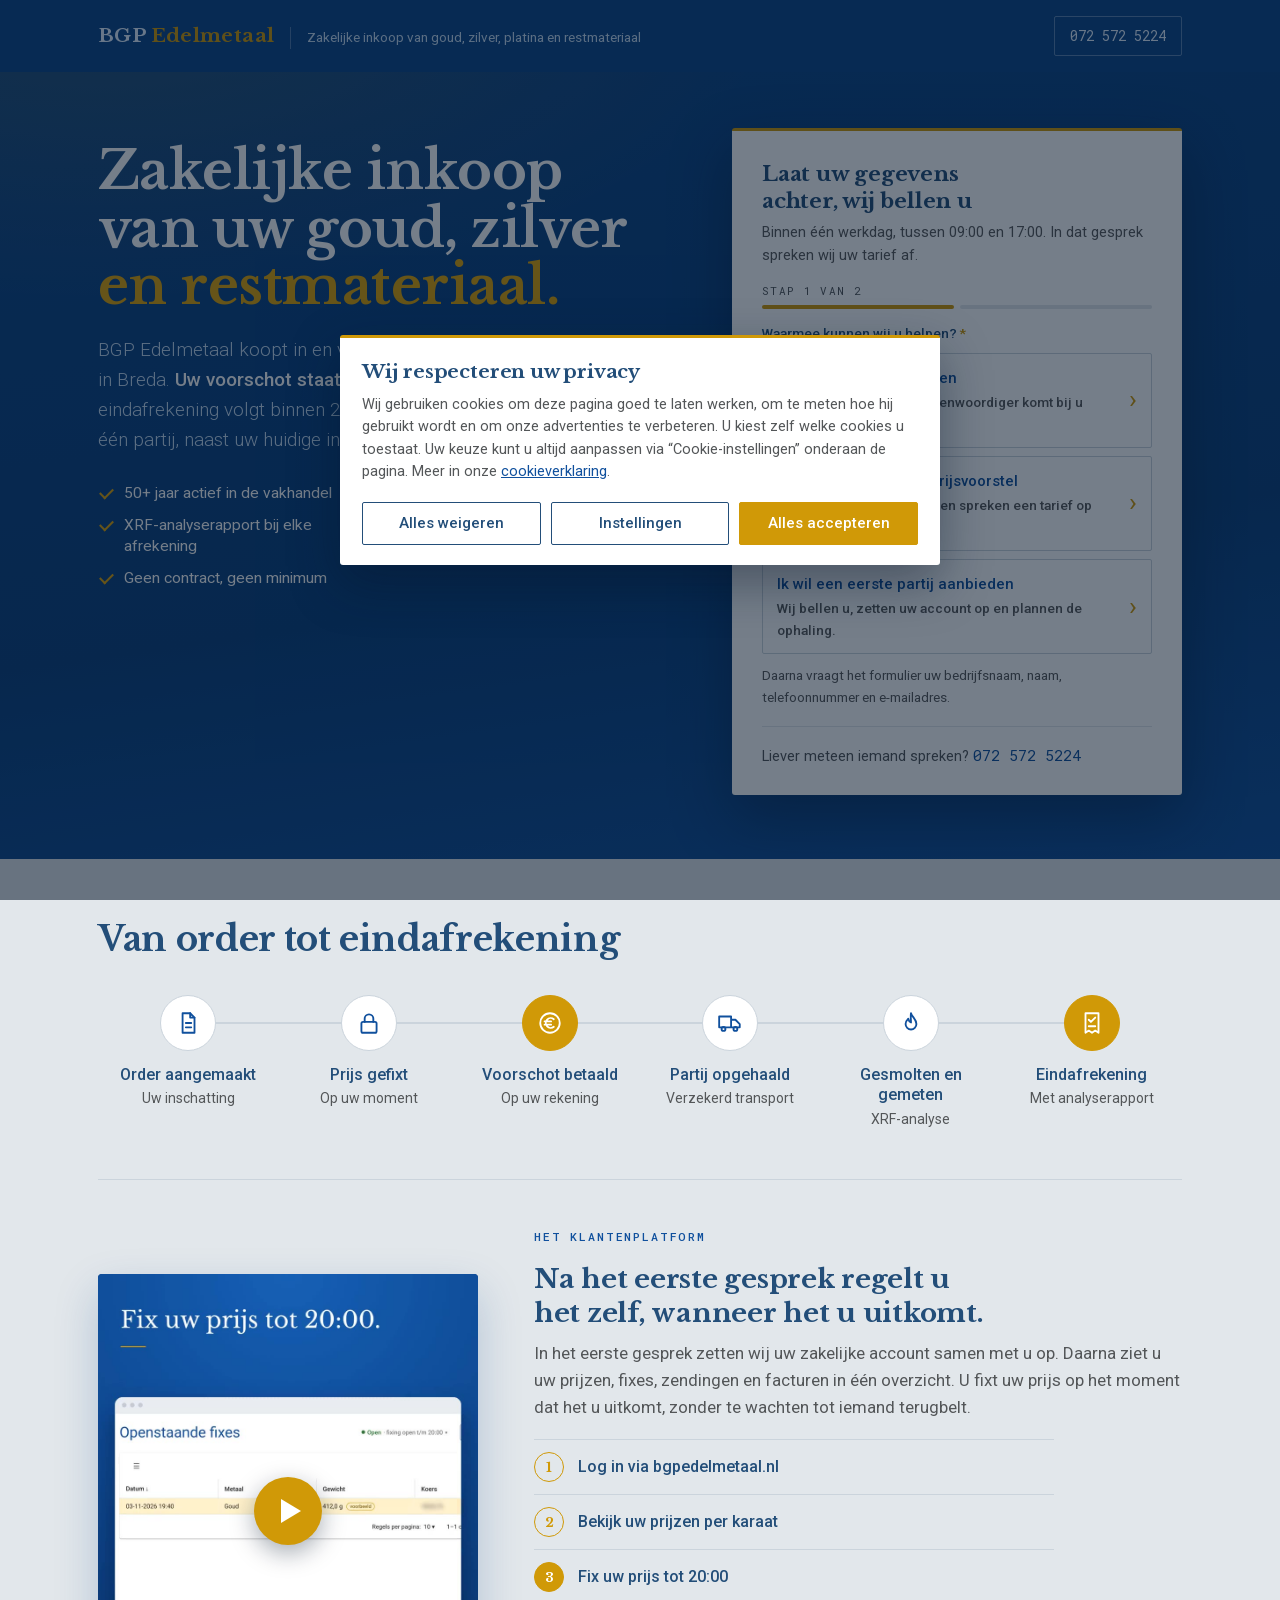
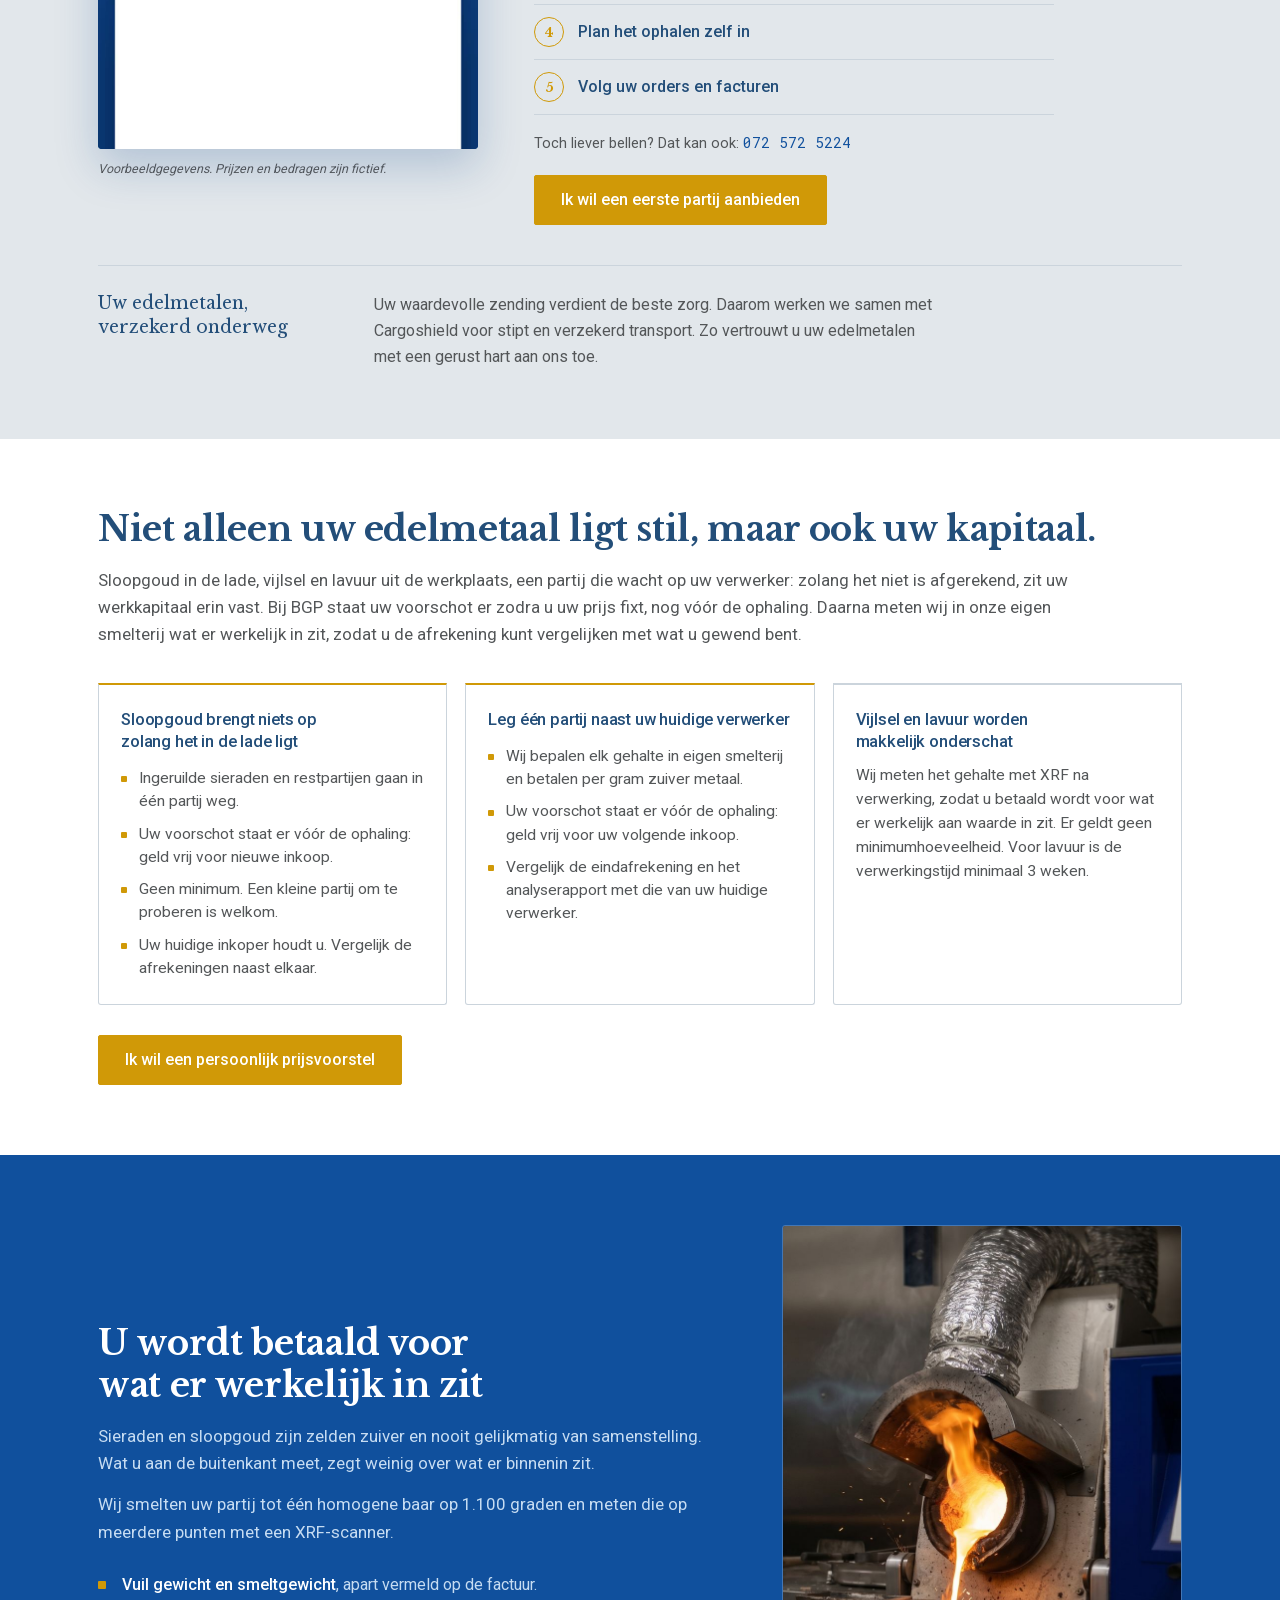
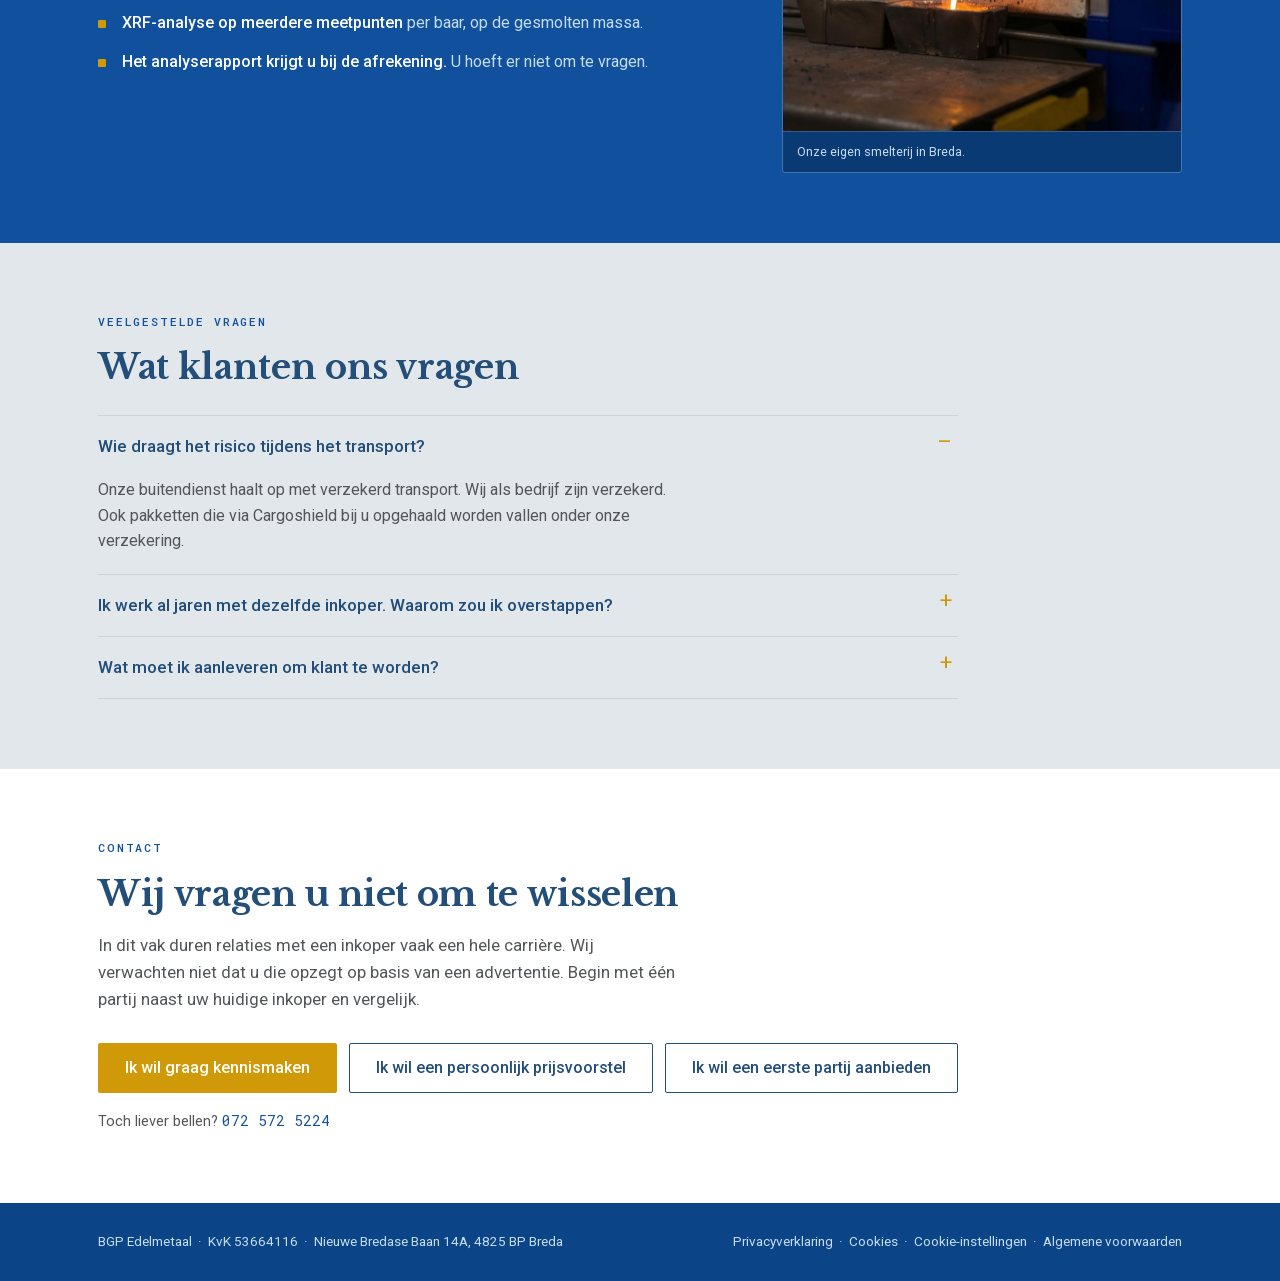
<file: index.html>
<!doctype html>
<html lang="nl">
<head>
<meta charset="utf-8">
<meta name="viewport" content="width=device-width,initial-scale=1">
<title>Zakelijke inkoop van uw goud, zilver en restmateriaal | BGP Edelmetaal</title>
<meta name="description" content="Zakelijke inkoop van goud, zilver, platina en restmateriaal voor juweliers, goudinkopers en goudsmeden. Voorschot direct na het fixen, vóór de ophaling. Eindafrekening binnen 24 uur na verwerking, met analyserapport.">
<meta name="robots" content="noindex, follow">
<meta name="theme-color" content="#0C4587">
<link rel="canonical" href="https://aanbod.bgpedelmetaal.nl/">
<meta property="og:type" content="website">
<meta property="og:locale" content="nl_NL">
<meta property="og:site_name" content="BGP Edelmetaal">
<meta property="og:title" content="Zakelijke inkoop van uw goud, zilver en restmateriaal">
<meta property="og:description" content="Voor juweliers, goudinkopers en goudsmeden. Eindafrekening binnen 24 uur na verwerking, met analyserapport uit onze eigen smelterij in Breda.">
<meta property="og:url" content="https://aanbod.bgpedelmetaal.nl/">
<meta property="og:image" content="https://aanbod.bgpedelmetaal.nl/assets/og.jpg">
<meta property="og:image:width" content="1200">
<meta property="og:image:height" content="630">
<meta name="twitter:card" content="summary_large_image">
<link rel="icon" href="/favicon.svg" type="image/svg+xml">
<link rel="apple-touch-icon" href="/apple-touch-icon.png">
<link rel="preload" href="/fonts/Roboto.woff2" as="font" type="font/woff2" crossorigin>
<link rel="preload" href="/fonts/LibreBaskerville.woff2" as="font" type="font/woff2" crossorigin>
<script src="/tracking.js?v=20261103"></script>
<link rel="stylesheet" href="/styles.css?v=20261103">
</head>
<body>
<noscript><iframe src="https://www.googletagmanager.com/ns.html?id=GTM-58HPHF4V" height="0" width="0" style="display:none;visibility:hidden"></iframe></noscript>

<header class="lp-head">
  <div class="wrap">
    <div class="brand">
      <a class="logo" href="https://www.bgpedelmetaal.nl/" data-cta="logo_hoofdsite" aria-label="BGP Edelmetaal, naar de website">BGP <span>Edelmetaal</span></a>
      <span class="tagline">Zakelijke inkoop van goud, zilver, platina en restmateriaal</span>
    </div>
    <a class="headtel" href="tel:+31725725224" data-cta="header_bellen">072 572 5224</a>
  </div>
</header>

<main>
<section class="hero">
  <!-- Eigen fotografie: zet hier <div class="hero-bg"><img src="/assets/hero.jpg" alt="..." width="1600" height="900" fetchpriority="high"></div> -->
  <div class="wrap">
    <div class="hero-grid">
      <div class="hero-copy">
        <h1 data-variant-text="kop">Zakelijke inkoop van uw goud, zilver <em>en restmateriaal.</em></h1>
        <p class="lede">BGP Edelmetaal koopt in en verwerkt uw partij in de eigen smelterij in Breda. <strong>Uw voorschot staat er al v&oacute;&oacute;r de ophaling,</strong> de eindafrekening volgt binnen 24 uur na verwerking. Probeer het met &eacute;&eacute;n partij, naast uw huidige inkoper.</p>
        <div class="hero-cta">
          <a class="btn btn-gold" href="#aanvraag" data-cta="hero_formulier" data-intent="Kennismaken">Ik wil graag kennismaken</a>
          <p class="hero-cta-note">Wij bellen u binnen &eacute;&eacute;n werkdag. Geen contract, geen minimum.</p>
        </div>
        <ul class="proof">
          <li>50+ jaar actief in de vakhandel</li>
          <li>Eigen smelterij in Breda</li>
          <li>XRF-analyserapport bij elke afrekening</li>
          <li>Verzekerd opgehaald door onze buitendienst</li>
          <li class="desk-only">Geen contract, geen minimum</li>
        </ul>
      </div>

      <div class="hero-form" id="aanvraag">
        <form class="form" id="aanvraag-form" name="aanvraag" method="POST" action="https://hook.eu2.make.com/o3yvhfkw3isely4gn3jxr9g24q8vof7g" data-endpoint="https://hook.eu2.make.com/o3yvhfkw3isely4gn3jxr9g24q8vof7g">
          <p class="hp" aria-hidden="true"><label>Niet invullen <input name="website" tabindex="-1" autocomplete="off"></label></p>
          <input type="hidden" name="materiaal" value="">
          <input type="hidden" name="utm_source"><input type="hidden" name="utm_medium"><input type="hidden" name="utm_campaign">
          <input type="hidden" name="utm_content"><input type="hidden" name="utm_term">
          <input type="hidden" name="gclid"><input type="hidden" name="gbraid"><input type="hidden" name="wbraid"><input type="hidden" name="fbclid">
          <input type="hidden" name="landing"><input type="hidden" name="referrer">

          <h2 class="form-title">Laat uw gegevens achter, wij bellen u</h2>
          <p class="sub">Binnen &eacute;&eacute;n werkdag, tussen 09:00 en 17:00. In dat gesprek spreken wij uw tarief af.</p>
          <div class="form-progress" hidden><p class="form-step">Stap 1 van 2</p><div class="form-steps" aria-hidden="true"><i class="on"></i><i></i></div></div>

          <fieldset class="fld fld-intent">
            <legend class="lgd">Waarmee kunnen wij u helpen?<span class="req">*</span></legend>
            <div class="radios">
              <label class="radio"><input type="radio" name="aanvraag_type" value="Kennismaken" data-btn="Plan een kennismaking" required>
                <span>Ik wil graag kennismaken<small>Wij bellen u, of een vertegenwoordiger komt bij u langs.</small></span></label>
              <label class="radio"><input type="radio" name="aanvraag_type" value="Persoonlijk prijsvoorstel" data-btn="Vraag uw prijsvoorstel aan">
                <span>Ik wil een persoonlijk prijsvoorstel<small>Wij bespreken uw volume en spreken een tarief op maat af.</small></span></label>
              <label class="radio"><input type="radio" name="aanvraag_type" value="Eerste partij aanbieden" data-btn="Bied uw eerste partij aan">
                <span>Ik wil een eerste partij aanbieden<small>Wij bellen u, zetten uw account op en plannen de ophaling.</small></span></label>
            </div>
            <button type="button" class="change" hidden>wijzig</button>
          </fieldset>
          <p class="form-hint">Daarna vraagt het formulier uw bedrijfsnaam, naam, telefoonnummer en e-mailadres.</p>

          <div class="form-rest">
            <div class="fld"><label for="f-bedrijf">Bedrijfsnaam<span class="req">*</span></label>
              <input type="text" id="f-bedrijf" name="bedrijfsnaam" autocomplete="organization" required></div>
            <div class="fld"><label for="f-naam">Uw naam<span class="req">*</span></label>
              <input type="text" id="f-naam" name="naam" autocomplete="name" required></div>
            <div class="fld-row">
              <div class="fld"><label for="f-tel">Telefoonnummer<span class="req">*</span></label>
                <input type="tel" id="f-tel" name="telefoon" autocomplete="tel" inputmode="tel" placeholder="06 12 34 56 78" required></div>
              <div class="fld"><label for="f-mail">E-mailadres<span class="req">*</span></label>
                <input type="email" id="f-mail" name="email" autocomplete="email" required></div>
            </div>

            <fieldset class="fld" id="fld-materiaal">
              <legend class="lgd">Wat wilt u aanbieden? <span class="opt">(optioneel)</span></legend>
              <div class="chips">
                <label class="chip"><input type="checkbox" value="Sloopgoud en sieraden"> Sloopgoud en sieraden</label>
                <label class="chip"><input type="checkbox" value="Munten en baren"> Munten en baren</label>
                <label class="chip"><input type="checkbox" value="Vijlsel en lavuur"> Vijlsel en lavuur</label>
                <label class="chip"><input type="checkbox" value="Zilver"> Zilver</label>
                <label class="chip"><input type="checkbox" value="Anders"> Anders</label>
              </div>
            </fieldset>
            <div class="fld"><label for="f-kvk">KvK-nummer <span class="opt">(optioneel, mag ook in het gesprek)</span></label>
              <input type="text" id="f-kvk" name="kvk_nummer" inputmode="numeric" autocomplete="off" maxlength="8" pattern="[0-9]{8}" title="Een KvK-nummer bestaat uit 8 cijfers."></div>

            <button class="btn btn-gold" type="submit" data-default="Bied uw eerste partij aan" data-variant-text="cta">Bied uw eerste partij aan</button>
            <p class="form-err" id="form-err" role="alert" hidden>Het verzenden is niet gelukt. Probeer het opnieuw of bel ons direct op <a href="tel:+31725725224">072 572 5224</a>.</p>
          </div>
          <div class="orcall">Liever meteen iemand spreken? <a href="tel:+31725725224" data-cta="formulier_bellen">072 572 5224</a></div>
        </form>
      </div>
    </div>
  </div>
</section>

<section class="sec-alt timeline-sec">
  <div class="wrap">
    <h2>Van order tot eindafrekening</h2>
    <ol class="tl" aria-label="Voorbeeld van een orderverloop">
      <li><span class="ic" aria-hidden="true"><svg viewBox="0 0 24 24"><path d="M7 3h7l4 4v14H7z"/><path d="M14 3v4h4M10 12h5M10 16h5"/></svg></span><b>Order aangemaakt</b><small>Uw inschatting</small></li>
      <li><span class="ic" aria-hidden="true"><svg viewBox="0 0 24 24"><rect x="5" y="11" width="14" height="10" rx="1.5"/><path d="M8 11V8a4 4 0 0 1 8 0v3"/></svg></span><b>Prijs gefixt</b><small>Op uw moment</small></li>
      <li class="pay"><span class="ic" aria-hidden="true"><svg viewBox="0 0 24 24"><circle cx="12" cy="12" r="9"/><path d="M15.5 8.5a4.5 4.5 0 1 0 0 7M7 10.5h6M7 13.5h6"/></svg></span><b>Voorschot betaald</b><small>Op uw rekening</small></li>
      <li><span class="ic" aria-hidden="true"><svg viewBox="0 0 24 24"><path d="M2 6h11v10H2zM13 9h4l4 4v3h-8z"/><circle cx="6" cy="17.5" r="1.8"/><circle cx="17" cy="17.5" r="1.8"/></svg></span><b>Partij opgehaald</b><small>Verzekerd transport</small></li>
      <li><span class="ic" aria-hidden="true"><svg viewBox="0 0 24 24"><path d="M12 3c1 3.5 5 5.5 5 10a5 5 0 0 1-10 0c0-2.5 1.5-4 2.5-5 .3 2 1.2 3 2.5 3.5C12 9 11.5 6 12 3z"/></svg></span><b>Gesmolten en gemeten</b><small>XRF-analyse</small></li>
      <li class="pay"><span class="ic" aria-hidden="true"><svg viewBox="0 0 24 24"><path d="M6 3h12v18l-3-2-3 2-3-2-3 2z"/><path d="M9 9l2 2 4-4M9 15h6"/></svg></span><b>Eindafrekening</b><small>Met analyserapport</small></li>
    </ol>

    <div class="platform">
      <div class="platform-head">
        <p class="eyebrow on-light">Het klantenplatform</p>
        <h3 class="platform-title">Na het eerste gesprek regelt u het zelf, wanneer het u uitkomt.</h3>
        <p class="body">In het eerste gesprek zetten wij uw zakelijke account samen met u op. Daarna ziet u uw prijzen, fixes, zendingen en facturen in &eacute;&eacute;n overzicht. U fixt uw prijs op het moment dat het u uitkomt, zonder te wachten tot iemand terugbelt.</p>
      </div>
      <figure class="platform-media">
        <div class="vid">
          <video id="platform-video" muted playsinline loop preload="none" width="864" height="1080" poster="/assets/platform-rondleiding-poster.jpg" aria-label="Rondleiding door het klantenplatform van BGP: inloggen, prijzen per karaat bekijken, uw prijs fixen, het ophalen inplannen en uw orders volgen.">
            <source src="/assets/platform-rondleiding.mp4" type="video/mp4">
          </video>
          <button type="button" class="vid-toggle" aria-controls="platform-video" aria-pressed="false"><span class="vid-ic" aria-hidden="true"></span><span class="vid-lbl">Video afspelen</span></button>
        </div>
        <figcaption>Voorbeeldgegevens. Prijzen en bedragen zijn fictief.</figcaption>
      </figure>
      <div class="platform-body">
        <ol class="platform-steps">
          <li>Log in via bgpedelmetaal.nl</li>
          <li>Bekijk uw prijzen per karaat</li>
          <li>Fix uw prijs tot 20:00</li>
          <li>Plan het ophalen zelf in</li>
          <li>Volg uw orders en facturen</li>
        </ol>
        <p class="platform-note">Toch liever bellen? Dat kan ook: <a href="tel:+31725725224" data-cta="platform_bellen">072 572 5224</a></p>
        <a class="btn btn-gold" href="#aanvraag" data-cta="orderverloop_formulier" data-intent="Eerste partij aanbieden">Ik wil een eerste partij aanbieden</a>
      </div>
    </div>

    <div class="objstrip light">
      <div class="q">Uw edelmetalen, verzekerd onderweg</div>
      <div class="a">Uw waardevolle zending verdient de beste zorg. Daarom werken we samen met Cargoshield voor stipt en verzekerd transport. Zo vertrouwt u uw edelmetalen met een gerust hart aan ons toe.</div>
    </div>
  </div>
</section>

<section class="sec-light">
  <div class="wrap">
    <div class="sec-intro">
      <h2>Niet alleen uw edelmetaal ligt stil, maar ook uw kapitaal.</h2>
      <p class="body">Sloopgoud in de lade, vijlsel en lavuur uit de werkplaats, een partij die wacht op uw verwerker: zolang het niet is afgerekend, zit uw werkkapitaal erin vast. Bij BGP staat uw voorschot er zodra u uw prijs fixt, nog v&oacute;&oacute;r de ophaling. Daarna meten wij in onze eigen smelterij wat er werkelijk in zit, zodat u de afrekening kunt vergelijken met wat u gewend bent.</p>
    </div>

    <div class="segs">
      <article class="seg lead">
        <h3>Sloopgoud brengt niets op zolang het in de lade ligt</h3>
        <ul class="seg-list">
          <li>Ingeruilde sieraden en restpartijen gaan in &eacute;&eacute;n partij weg.</li>
          <li>Uw voorschot staat er v&oacute;&oacute;r de ophaling: geld vrij voor nieuwe inkoop.</li>
          <li>Geen minimum. Een kleine partij om te proberen is welkom.</li>
          <li>Uw huidige inkoper houdt u. Vergelijk de afrekeningen naast elkaar.</li>
        </ul>
      </article>
      <article class="seg lead">
        <h3>Leg &eacute;&eacute;n partij naast uw huidige verwerker</h3>
        <ul class="seg-list">
          <li>Wij bepalen elk gehalte in eigen smelterij en betalen per gram zuiver metaal.</li>
          <li>Uw voorschot staat er v&oacute;&oacute;r de ophaling: geld vrij voor uw volgende inkoop.</li>
          <li>Vergelijk de eindafrekening en het analyserapport met die van uw huidige verwerker.</li>
        </ul>
      </article>
      <article class="seg">
        <h3>Vijlsel en lavuur worden makkelijk onderschat</h3>
        <p>Wij meten het gehalte met XRF na verwerking, zodat u betaald wordt voor wat er werkelijk aan waarde in zit. Er geldt geen minimumhoeveelheid. Voor lavuur is de verwerkingstijd minimaal 3 weken.</p>
      </article>
    </div>
    <div class="ctarow segs-cta"><a class="btn btn-gold" href="#aanvraag" data-cta="voorwie_prijsvoorstel" data-intent="Persoonlijk prijsvoorstel">Ik wil een persoonlijk prijsvoorstel</a></div>
  </div>
</section>

<section class="sec-dark proof-sec">
  <div class="wrap">
    <div class="proof-grid">
      <div>
        <h2>U wordt betaald voor wat er werkelijk in zit</h2>
        <p class="body">Sieraden en sloopgoud zijn zelden zuiver en nooit gelijkmatig van samenstelling. Wat u aan de buitenkant meet, zegt weinig over wat er binnenin zit.</p>
        <p class="body">Wij smelten uw partij tot &eacute;&eacute;n homogene baar op 1.100 graden en meten die op meerdere punten met een XRF-scanner.</p>
        <ul class="checks">
          <li><b>Vuil gewicht en smeltgewicht</b>, apart vermeld op de factuur.</li>
          <li><b>XRF-analyse op meerdere meetpunten</b> per baar, op de gesmolten massa.</li>
          <li><b>Het analyserapport krijgt u bij de afrekening.</b> U hoeft er niet om te vragen.</li>
        </ul>
      </div>

      <div>
        <figure class="figure">
          <img src="/assets/smelterij-gieten.jpg" width="800" height="1014" loading="lazy" decoding="async" alt="Gesmolten edelmetaal wordt uit de smeltkroes van de inductieoven in een gietvorm gegoten, met de afzuiging erboven">
          <figcaption>Onze eigen smelterij in Breda.</figcaption>
        </figure>
      </div>
    </div>
  </div>
</section>

<!-- KLANTQUOTES: staat uit tot de schriftelijke toestemming binnen is. Verwijder dan het attribuut hidden. Juwelierquote bovenaan zodra Douglas die heeft. Cijferbalk (50+ jaar, aantal vaste zakelijke klanten, kg per jaar, 24 uur) pas terug na bevestiging door BGP. -->
<section class="sec-light social" hidden>
  <div class="wrap">
    <div>
      <h2>Wat klanten zeggen</h2>
      <p class="sub">Juweliers, goudinkopers en goudsmeden door heel Nederland.</p>
    </div>
    <div class="quotes">
      <div class="quote">
        <p>&ldquo;Binnen 24h is steeds mijn goud opgehaald, verwerkt en uitbetaald. Altijd correct, goede communicatie.&rdquo;</p>
        <div class="by">Jeroen Rijzewijk, inkoper<br>Eurogoud Tilburg</div>
      </div>
      <div class="quote">
        <p>&ldquo;We hebben onlangs een verlies gehad van een verzekerd pakket, dit is perfect en netjes afgehandeld door BGP en de verzekering.&rdquo;</p>
        <div class="by">Jean-Paul, inkoper<br>Buy &amp; Sell Rozendaal</div>
      </div>
    </div>
  </div>
</section>

<section class="sec-alt">
  <div class="wrap">
    <p class="eyebrow on-light">Veelgestelde vragen</p>
    <h2>Wat klanten ons vragen</h2>
    <div class="faq">
      <details open>
        <summary>Wie draagt het risico tijdens het transport?</summary>
        <p>Onze buitendienst haalt op met verzekerd transport. Wij als bedrijf zijn verzekerd. Ook pakketten die via Cargoshield bij u opgehaald worden vallen onder onze verzekering.</p>
      </details>
      <details>
        <summary>Ik werk al jaren met dezelfde inkoper. Waarom zou ik overstappen?</summary>
        <p>Dat hoeft u ook niet. Leg uw volgende partij naast uw huidige afrekening en vergelijk de meetwaarden, de doorlooptijd en het moment waarop het geld binnen is. Geen exclusiviteit, geen minimumhoeveelheid en geen verplichting daarna.</p>
      </details>
      <!-- BTW-VRAAG: staat uit tot een boekhouder of fiscalist de tekst heeft getoetst. Verwijder dan het attribuut hidden. -->
      <details hidden>
        <summary>Hoe zit het met de btw en mijn administratie?</summary>
        <p>Bij levering van edelmetaal en edelmetaalschroot tussen ondernemers geldt in de meeste gevallen de verleggingsregeling in plaats van de margeregeling. Omgesmolten sieraden en onbewerkt edelmetaal komen niet in aanmerking voor de margeregeling. Wij zorgen dat uw afrekening op de juiste grondslag is opgemaakt, zodat uw boekhouder er niets aan hoeft te corrigeren.</p>
      </details>
      <details>
        <summary>Wat moet ik aanleveren om klant te worden?</summary>
        <p>Om contact op te nemen niets meer dan uw bedrijfs- en contactgegevens. Voor het openen van uw zakelijke account zijn wij wettelijk verplicht uw bedrijfsgegevens (KvK-nummer), bankgegevens en een geldig identiteitsbewijs van de tekenbevoegde vast te leggen. Dat regelen wij samen in het eerste gesprek, via een beveiligde omgeving.</p>
      </details>
    </div>
  </div>
</section>

<section class="sec-light closing">
  <div class="wrap">
    <p class="eyebrow on-light">Contact</p>
    <div class="sec-intro">
      <h2>Wij vragen u niet om te wisselen</h2>
      <p class="body">In dit vak duren relaties met een inkoper vaak een hele carri&egrave;re. Wij verwachten niet dat u die opzegt op basis van een advertentie. Begin met &eacute;&eacute;n partij naast uw huidige inkoper en vergelijk.</p>
    </div>
    <div class="closing-ctas">
      <a class="btn btn-gold" href="#aanvraag" data-cta="slot_kennismaken" data-intent="Kennismaken">Ik wil graag kennismaken</a>
      <a class="btn btn-line" href="#aanvraag" data-cta="slot_prijsvoorstel" data-intent="Persoonlijk prijsvoorstel">Ik wil een persoonlijk prijsvoorstel</a>
      <a class="btn btn-line" href="#aanvraag" data-cta="slot_eerste_partij" data-intent="Eerste partij aanbieden">Ik wil een eerste partij aanbieden</a>
    </div>
    <p class="closing-call">Toch liever bellen? <a href="tel:+31725725224" data-cta="slot_bellen">072 572 5224</a></p>
  </div>
</section>
</main>

<footer>
  <div class="wrap">
    <span>BGP Edelmetaal &nbsp;·&nbsp; KvK 53664116 &nbsp;·&nbsp; Nieuwe Bredase Baan 14A, 4825 BP Breda</span>
    <span><a href="https://www.bgpedelmetaal.nl/privacy-policy" target="_blank" rel="noopener">Privacyverklaring</a> &nbsp;·&nbsp; <a href="https://www.bgpedelmetaal.nl/cookie-policy" target="_blank" rel="noopener">Cookies</a> &nbsp;·&nbsp; <button type="button" class="linkbtn" data-cc-open>Cookie-instellingen</button> &nbsp;·&nbsp; <a href="https://www.bgpedelmetaal.nl/algemene-voorwaarden" target="_blank" rel="noopener">Algemene voorwaarden</a></span>
  </div>
</footer>

<div class="sticky">
  <a class="btn btn-gold" href="#aanvraag" data-cta="sticky_formulier" data-variant-text="cta">Bied uw eerste partij aan</a>
  <a class="btn btn-ghost" href="tel:+31725725224" data-cta="sticky_bellen">Bellen</a>
</div>

<div class="cc-overlay" id="cc" hidden>
  <div class="cc" role="dialog" aria-modal="true" aria-labelledby="cc-title" aria-describedby="cc-desc" tabindex="-1">
    <h2 class="cc-title" id="cc-title">Wij respecteren uw privacy</h2>
    <p id="cc-desc">Wij gebruiken cookies om deze pagina goed te laten werken, om te meten hoe hij gebruikt wordt en om onze advertenties te verbeteren. U kiest zelf welke cookies u toestaat. Uw keuze kunt u altijd aanpassen via &ldquo;Cookie-instellingen&rdquo; onderaan de pagina. Meer in onze <a href="https://www.bgpedelmetaal.nl/cookie-policy" target="_blank" rel="noopener">cookieverklaring</a>.</p>

    <div class="cc-prefs" id="cc-prefs" hidden>
      <label class="cc-item"><input type="checkbox" checked disabled> <span><b>Noodzakelijk</b>Nodig om de pagina en het formulier te laten werken. Altijd aan.</span></label>
      <label class="cc-item"><input type="checkbox" id="cc-preferences"> <span><b>Voorkeuren</b>Onthouden instellingen zoals taal of regio.</span></label>
      <label class="cc-item"><input type="checkbox" id="cc-statistics"> <span><b>Statistieken</b>Anoniem meten hoe bezoekers de pagina gebruiken.</span></label>
      <label class="cc-item"><input type="checkbox" id="cc-marketing"> <span><b>Marketing</b>Meten welke advertenties werken en relevante advertenties tonen.</span></label>
    </div>

    <div class="cc-row">
      <button type="button" class="btn btn-line" data-cc="none">Alles weigeren</button>
      <button type="button" class="btn btn-line" data-cc="prefs" id="cc-prefs-btn">Instellingen</button>
      <button type="button" class="btn btn-gold" data-cc="all">Alles accepteren</button>
    </div>
  </div>
</div>

<script src="/site.js?v=20261103" defer></script>
</body>
</html>
</file>
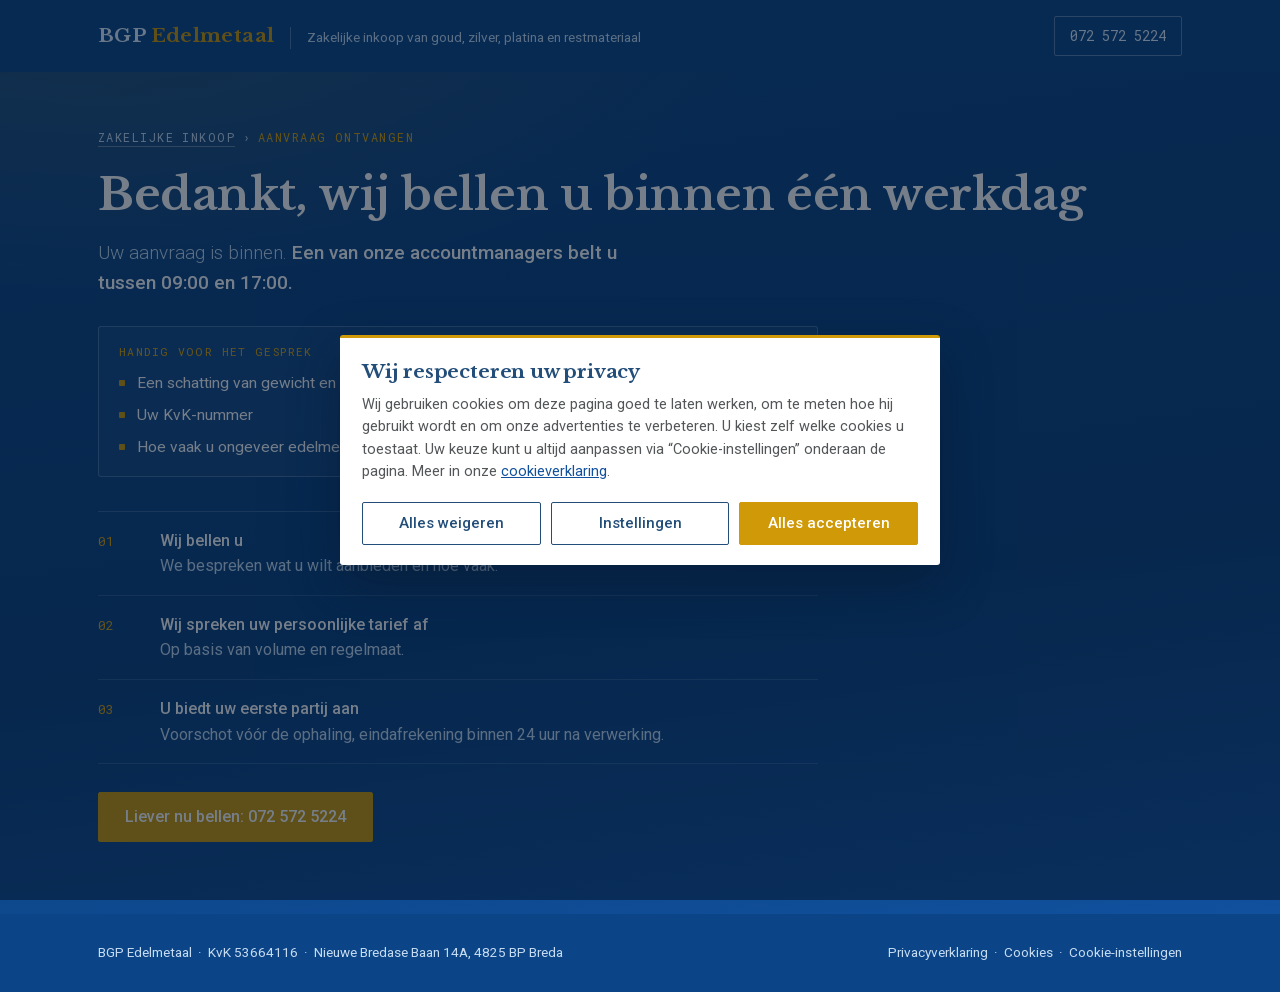
<file: bedankt.html>
<!doctype html>
<html lang="nl">
<head>
<meta charset="utf-8">
<meta name="viewport" content="width=device-width,initial-scale=1">
<title>Bedankt voor uw aanvraag | BGP Edelmetaal</title>
<meta name="robots" content="noindex, nofollow">
<meta name="theme-color" content="#0C4587">
<link rel="icon" href="/favicon.svg" type="image/svg+xml">
<link rel="apple-touch-icon" href="/apple-touch-icon.png">
<link rel="preload" href="/fonts/Roboto.woff2" as="font" type="font/woff2" crossorigin>
<script src="/tracking.js?v=20261103"></script>
<link rel="stylesheet" href="/styles.css?v=20261103">
</head>
<body data-thanks>
<noscript><iframe src="https://www.googletagmanager.com/ns.html?id=GTM-58HPHF4V" height="0" width="0" style="display:none;visibility:hidden"></iframe></noscript>

<header class="lp-head">
  <div class="wrap">
    <div class="brand">
      <a class="logo" href="https://www.bgpedelmetaal.nl/" data-cta="logo_hoofdsite" aria-label="BGP Edelmetaal, naar de website">BGP <span>Edelmetaal</span></a>
      <span class="tagline">Zakelijke inkoop van goud, zilver, platina en restmateriaal</span>
    </div>
    <a class="headtel" href="tel:+31725725224">072 572 5224</a>
  </div>
</header>

<main>
<section class="hero thanks">
  <div class="wrap">
    <nav class="crumb" aria-label="Kruimelpad">
      <ol>
        <li><a href="/" data-cta="bedankt_terug">Zakelijke inkoop</a></li>
        <li aria-current="page">Aanvraag ontvangen</li>
      </ol>
    </nav>
    <h1>Bedankt, wij bellen u binnen één werkdag</h1>
    <p class="lede">Uw aanvraag is binnen. <strong>Een van onze accountmanagers belt u tussen 09:00 en 17:00.</strong></p>

    <div class="prep">
      <p class="prep-title">Handig voor het gesprek</p>
      <ul>
        <li>Een schatting van gewicht en karaat van uw eerste partij</li>
        <li>Uw KvK-nummer</li>
        <li>Hoe vaak u ongeveer edelmetaal aanbiedt</li>
      </ul>
    </div>

    <ol class="next">
      <li><span><b>Wij bellen u</b>We bespreken wat u wilt aanbieden en hoe vaak.</span></li>
      <li><span><b>Wij spreken uw persoonlijke tarief af</b>Op basis van volume en regelmaat.</span></li>
      <li><span><b>U biedt uw eerste partij aan</b>Voorschot v&oacute;&oacute;r de ophaling, eindafrekening binnen 24 uur na verwerking.</span></li>
    </ol>

    <div class="ctarow" style="padding-bottom:8px">
      <a class="btn btn-gold" href="tel:+31725725224" data-cta="bedankt_bellen">Liever nu bellen: 072 572 5224</a>
    </div>
  </div>
</section>
</main>

<footer>
  <div class="wrap">
    <span>BGP Edelmetaal &nbsp;·&nbsp; KvK 53664116 &nbsp;·&nbsp; Nieuwe Bredase Baan 14A, 4825 BP Breda</span>
    <span><a href="https://www.bgpedelmetaal.nl/privacy-policy" target="_blank" rel="noopener">Privacyverklaring</a> &nbsp;·&nbsp; <a href="https://www.bgpedelmetaal.nl/cookie-policy" target="_blank" rel="noopener">Cookies</a> &nbsp;·&nbsp; <button type="button" class="linkbtn" data-cc-open>Cookie-instellingen</button></span>
  </div>
</footer>

<div class="cc-overlay" id="cc" hidden>
  <div class="cc" role="dialog" aria-modal="true" aria-labelledby="cc-title" aria-describedby="cc-desc" tabindex="-1">
    <h2 class="cc-title" id="cc-title">Wij respecteren uw privacy</h2>
    <p id="cc-desc">Wij gebruiken cookies om deze pagina goed te laten werken, om te meten hoe hij gebruikt wordt en om onze advertenties te verbeteren. U kiest zelf welke cookies u toestaat. Uw keuze kunt u altijd aanpassen via &ldquo;Cookie-instellingen&rdquo; onderaan de pagina. Meer in onze <a href="https://www.bgpedelmetaal.nl/cookie-policy" target="_blank" rel="noopener">cookieverklaring</a>.</p>

    <div class="cc-prefs" id="cc-prefs" hidden>
      <label class="cc-item"><input type="checkbox" checked disabled> <span><b>Noodzakelijk</b>Nodig om de pagina en het formulier te laten werken. Altijd aan.</span></label>
      <label class="cc-item"><input type="checkbox" id="cc-preferences"> <span><b>Voorkeuren</b>Onthouden instellingen zoals taal of regio.</span></label>
      <label class="cc-item"><input type="checkbox" id="cc-statistics"> <span><b>Statistieken</b>Anoniem meten hoe bezoekers de pagina gebruiken.</span></label>
      <label class="cc-item"><input type="checkbox" id="cc-marketing"> <span><b>Marketing</b>Meten welke advertenties werken en relevante advertenties tonen.</span></label>
    </div>

    <div class="cc-row">
      <button type="button" class="btn btn-line" data-cc="none">Alles weigeren</button>
      <button type="button" class="btn btn-line" data-cc="prefs" id="cc-prefs-btn">Instellingen</button>
      <button type="button" class="btn btn-gold" data-cc="all">Alles accepteren</button>
    </div>
  </div>
</div>

<script src="/site.js?v=20261103" defer></script>
</body>
</html>
</file>
<file: styles.css>
@font-face{font-family:"Libre Baskerville";font-style:normal;font-weight:400 700;font-display:swap;src:url(/fonts/LibreBaskerville.woff2) format("woff2")}
@font-face{font-family:"Roboto";font-style:normal;font-weight:300 700;font-display:swap;src:url(/fonts/Roboto.woff2) format("woff2")}
@font-face{font-family:"Roboto Mono";font-style:normal;font-weight:400 500;font-display:swap;src:url(/fonts/RobotoMono.woff2) format("woff2")}
:root{
  /* kleuren uitgelezen van bgpedelmetaal.nl */
  --ink:#0C4587;        /* footerblauw, donkerste vlak op de site */
  --ink-2:#10509D;      /* primair BGP blauw, topbar en knoppen */
  --blue:#10509D;
  --blue-deep:#0C4587;
  --blue-ink:#234E79;   /* secundair blauw, koppen en navigatie */
  --gold:#D09907;
  --gold-hot:#DEA306;   /* linkhover op de site */
  --silver:#A7C0DD; /* alleen voor kleine monolabels */
  --paper:#FFFFFF;      /* body-achtergrond op de site */
  --paper-2:#E2E7EB;    /* licht vlak, secundaire knop */
  --surface:#FFFFFF;
  --line:#CBD4DC; --line-soft:#E2E7EB;
  --text:#234E79; --text-mut:#535658; --text-dim:#595959;
  --on-dark:#E4F1FF; --on-dark-mut:#C6DCF2;
  --warn:#8A5A00; --warn-bg:#FFF6E0; --warn-line:#E8CE93;
  --maxw:1140px; --col:66ch;
}

*{box-sizing:border-box}
body{margin:0;background:var(--paper);color:var(--text);
  font-family:Roboto,-apple-system,BlinkMacSystemFont,"Segoe UI",Helvetica,Arial,sans-serif;
  font-size:17px;line-height:1.6;-webkit-font-smoothing:antialiased}
h1,h2,h3{font-family:"Libre Baskerville",Georgia,"Times New Roman",serif;font-weight:700;text-wrap:balance;margin:0;letter-spacing:-0.01em;color:var(--blue-ink)}
p{margin:0}
a{color:inherit}
.wrap{max-width:var(--maxw);margin:0 auto;padding:0 28px}
.narrow{max-width:74ch}
.eyebrow{font-family:"Roboto Mono",ui-monospace,Menlo,monospace;font-size:11.5px;font-weight:500;
  letter-spacing:.16em;text-transform:uppercase;color:var(--gold);margin:0 0 16px}
.eyebrow.on-light{color:var(--blue)}

/* ---------- header ---------- */
.lp-head{background:var(--ink);color:var(--on-dark);position:relative;z-index:4}
.lp-head .wrap{display:flex;align-items:center;justify-content:space-between;gap:20px;
  padding-top:16px;padding-bottom:16px}
.brand{display:flex;align-items:baseline;gap:16px;flex-wrap:wrap}
.logo{font-family:"Libre Baskerville",Georgia,serif;font-size:19px;font-weight:700;letter-spacing:.02em}
.logo span{color:var(--gold)}
.tagline{font-size:13.5px;color:var(--on-dark-mut);border-left:1px solid rgba(228,241,255,.3);padding-left:16px}
.headtel{font-family:"Roboto Mono",monospace;font-size:14px;color:var(--on-dark);text-decoration:none;
  border:1px solid rgba(228,241,255,.35);padding:8px 15px;border-radius:2px;white-space:nowrap}
.headtel:hover{border-color:var(--gold-hot);color:var(--gold-hot)}

/* ---------- hero ---------- */
.hero{position:relative;overflow:hidden;color:var(--on-dark);padding:60px 0 0;
  background:radial-gradient(1100px 520px at 8% -12%, rgba(208,153,7,.16), transparent 62%),
    linear-gradient(172deg,var(--ink) 0%,#0B3F7B 62%,var(--blue) 100%)}
.hero-bg{position:absolute;inset:0;z-index:0}
.hero-bg img{width:100%;height:100%;object-fit:cover;object-position:60% 45%}
.hero-bg::after{content:"";position:absolute;inset:0;
  background:linear-gradient(96deg, rgba(12,69,135,.96) 0%, rgba(12,69,135,.90) 30%, rgba(16,80,157,.62) 60%, rgba(16,80,157,.42) 100%),
    linear-gradient(to top, rgba(12,69,135,.96) 0%, rgba(12,69,135,.35) 26%, transparent 46%)}
.hero .wrap{position:relative;z-index:1}
.hero-grid{display:grid;grid-template-columns:1.05fr .95fr;gap:56px;align-items:start}
.hero h1{font-size:clamp(2.2rem,4.3vw,3.3rem);line-height:1.09;color:#fff;margin-bottom:20px}
.hero h1 em{font-style:normal;color:var(--gold-hot)}
.lede{font-size:19px;line-height:1.58;color:var(--on-dark-mut);max-width:52ch;font-weight:300}
.lede strong{color:#fff;font-weight:500}
.ctarow{display:flex;flex-wrap:wrap;gap:13px;margin-top:28px;align-items:center}
.btn{display:inline-block;font:500 16px/1 Roboto,sans-serif;padding:16px 26px;border-radius:2px;
  text-decoration:none;border:1px solid transparent;cursor:pointer;transition:background .15s,color .15s,border-color .15s}
.btn-gold{background:var(--gold);color:#FFFFFF;border-color:var(--gold)}
.btn-gold:hover{background:var(--gold-hot);border-color:var(--gold-hot)}
.btn-ghost{background:transparent;color:#fff;border-color:rgba(228,241,255,.45)}
.btn-ghost:hover{border-color:#fff}
:where(.btn):focus-visible{outline:2px solid var(--gold-hot);outline-offset:3px}
.reassure{margin-top:15px;font-size:14.5px;color:var(--on-dark-mut)}

.order{background:rgba(7,41,81,.92);border:1px solid rgba(228,241,255,.28);border-radius:3px;
  overflow:hidden;backdrop-filter:blur(6px);box-shadow:0 18px 50px rgba(4,20,40,.45)}
.order-top{display:flex;justify-content:space-between;align-items:center;gap:12px;padding:12px 18px;
  border-bottom:1px solid rgba(228,241,255,.2);font-family:"Roboto Mono",monospace;font-size:11.5px;
  letter-spacing:.1em;text-transform:uppercase;color:var(--silver)}
.order-top .lbl{color:var(--gold-hot)}
.orow{display:grid;grid-template-columns:60px 1fr auto;gap:14px;align-items:baseline;
  padding:10px 18px;border-bottom:1px solid rgba(228,241,255,.11)}
.orow .t{font-family:"Roboto Mono",monospace;font-size:13px;color:var(--silver);font-variant-numeric:tabular-nums}
.orow .e{font-size:15px;color:#fff}
.orow .e small{display:block;font-size:13px;color:var(--on-dark-mut);font-weight:300}
.orow .v{font-family:"Roboto Mono",monospace;font-size:13px;color:var(--on-dark-mut);
  font-variant-numeric:tabular-nums;text-align:right}
.orow.pay{background:linear-gradient(90deg,rgba(222,163,6,.18),transparent 70%)}
.orow.pay .v{color:var(--gold-hot)}
.order-foot{padding:10px 18px;border-top:1px solid rgba(228,241,255,.2);font-size:12.5px;
  color:var(--on-dark-mut);font-style:italic}

.trustbar{margin-top:52px;border-top:1px solid rgba(228,241,255,.2);display:grid;grid-template-columns:repeat(4,1fr)}
.trustbar div{padding:20px 22px 22px;border-right:1px solid rgba(228,241,255,.14)}
.trustbar div:last-child{border-right:0}
.trustbar .n{font-family:"Libre Baskerville",Georgia,serif;font-size:25px;color:var(--gold-hot);
  line-height:1.1;font-variant-numeric:tabular-nums}
.trustbar .l{font-size:13.5px;color:var(--on-dark-mut);margin-top:5px;line-height:1.4}

.objstrip{display:grid;grid-template-columns:minmax(0,24ch) 1fr;gap:36px;align-items:start;
  border-top:1px solid rgba(228,241,255,.2);padding:26px 0 34px}
.objstrip .q{font-family:"Libre Baskerville",Georgia,serif;font-size:17.5px;color:#fff;line-height:1.35}
.objstrip .a{font-size:16px;color:var(--on-dark-mut);max-width:62ch}

/* ---------- sections ---------- */
section{padding:70px 0}
.sec-light{background:var(--paper)}
.sec-alt{background:var(--paper-2)}
.sec-dark{background:var(--ink-2);color:var(--on-dark)}
.sec-dark h2,.sec-dark h3{color:#fff}
h2{font-size:clamp(1.6rem,2.8vw,2.15rem);line-height:1.22;margin-bottom:16px}
.body{font-size:17px;color:var(--text-mut);max-width:var(--col)}
.sec-dark .body{color:var(--on-dark-mut)}
.body + .body{margin-top:14px}

/* segmenten */
.segs{display:grid;grid-template-columns:repeat(4,1fr);gap:18px;margin-top:34px}
.seg{background:var(--surface);border:1px solid var(--line);border-top:2px solid var(--line);
  border-radius:0 0 3px 3px;padding:24px 22px;display:flex;flex-direction:column;gap:10px}
.seg.lead{border-top-color:var(--gold)}
.seg .who{font-family:"Roboto Mono",monospace;font-size:11px;letter-spacing:.13em;
  text-transform:uppercase;color:var(--blue)}
.seg.lead .who{color:var(--gold)}
.seg h3{font-family:Roboto,sans-serif;font-size:16.5px;font-weight:500;line-height:1.35;color:var(--text)}
.seg p{font-size:15.5px;color:var(--text-mut);line-height:1.55}

/* stappen */
.steps{display:grid;margin-top:34px;border-top:1px solid var(--line-soft)}
.step{display:grid;grid-template-columns:46px 290px 1fr;gap:28px;align-items:baseline;
  padding:20px 4px;border-bottom:1px solid var(--line-soft)}
.step .num{font-family:"Roboto Mono",monospace;font-size:13px;color:var(--gold);letter-spacing:.06em}
.step h3{font-size:17.5px;margin:0;font-family:Roboto,sans-serif;font-weight:500;color:var(--text)}
.step p{font-size:15.5px;color:var(--text-mut);max-width:56ch}
.step .flag{display:inline-block;margin-left:8px;font-family:"Roboto Mono",monospace;font-size:10.5px;
  letter-spacing:.1em;text-transform:uppercase;color:var(--gold);border:1px solid currentColor;
  padding:2px 7px;border-radius:2px;vertical-align:2px}

/* bewijs */
.proof-grid{display:grid;grid-template-columns:1fr 400px;gap:52px;align-items:start}
.figure{position:relative;border-radius:3px;overflow:hidden;border:1px solid rgba(228,241,255,.24);margin:0}
.figure img{display:block;width:100%;height:auto}
.figure figcaption{padding:10px 14px;background:rgba(7,41,81,.55);
  border-top:1px solid rgba(228,241,255,.18);font-size:12.5px;color:var(--on-dark-mut)}
.assay{background:rgba(255,255,255,.045);border:1px solid rgba(228,241,255,.24);border-radius:3px;
  font-family:"Roboto Mono",monospace;max-width:480px;margin-top:30px}
.assay-top{padding:12px 18px;border-bottom:1px solid rgba(228,241,255,.2);font-size:11.5px;
  letter-spacing:.11em;text-transform:uppercase;color:var(--silver);display:flex;justify-content:space-between;gap:10px}
.arow{display:flex;justify-content:space-between;gap:16px;padding:9px 18px;
  border-bottom:1px solid rgba(228,241,255,.1);font-size:13.5px}
.arow .k{color:var(--on-dark-mut)}
.arow .v{color:#fff;font-variant-numeric:tabular-nums}
.arow.hi .v{color:var(--gold-hot)}
.elems{display:grid;grid-template-columns:repeat(4,1fr);border-bottom:1px solid rgba(228,241,255,.1)}
.elems div{padding:12px 8px;text-align:center;border-right:1px solid rgba(228,241,255,.1)}
.elems div:last-child{border-right:0}
.elems .sym{font-size:12px;color:var(--silver);letter-spacing:.08em}
.elems .pct{font-size:17px;color:#fff;margin-top:3px;font-variant-numeric:tabular-nums}
.assay-foot{padding:10px 18px;font-size:12px;color:var(--on-dark-mut);font-style:italic;font-family:Roboto,sans-serif}
.checks{list-style:none;padding:0;margin:26px 0 0;display:grid;gap:13px;max-width:60ch}
.checks li{padding-left:24px;position:relative;font-size:16px;color:var(--on-dark-mut)}
.checks li::before{content:"";position:absolute;left:0;top:.6em;width:8px;height:8px;background:var(--gold);border-radius:1px}
.checks li b{color:#fff;font-weight:500}
.sec-light .checks li{color:var(--text-mut)}
.sec-light .checks li b{color:var(--text)}

/* social */
.social .wrap{display:grid;grid-template-columns:minmax(0,26ch) 1fr;gap:44px;align-items:start}
.social h2{font-size:clamp(1.35rem,2.2vw,1.7rem);margin-bottom:10px}
.social .sub{font-size:15px;color:var(--text-dim)}
.quotes{display:grid;grid-template-columns:repeat(3,1fr);gap:16px}
.quote{background:var(--surface);border:1px solid var(--line);border-radius:3px;padding:20px;
  display:flex;flex-direction:column;gap:11px}
.quote .ph{font-family:"Roboto Mono",monospace;font-size:10px;letter-spacing:.11em;text-transform:uppercase;
  color:var(--warn);background:var(--warn-bg);border:1px solid var(--warn-line);
  padding:3px 7px;border-radius:2px;align-self:flex-start}
.quote .t{font-size:15.5px;font-weight:500;color:var(--text);line-height:1.4}
.quote p{font-size:15px;color:var(--text-mut);font-style:italic;flex:1}
.quote .by{font-size:13px;color:var(--text-dim);border-top:1px solid var(--line-soft);padding-top:11px}

/* faq */
.faq{margin-top:26px;border-top:1px solid var(--line);max-width:86ch}
details{border-bottom:1px solid var(--line)}
summary{cursor:pointer;list-style:none;padding:17px 40px 17px 0;position:relative;
  font-size:17px;font-weight:500;color:var(--text)}
summary::-webkit-details-marker{display:none}
summary::after{content:"+";position:absolute;right:6px;top:15px;font-size:22px;color:var(--gold);font-weight:400;line-height:1}
details[open] summary::after{content:"\2013"}
summary:focus-visible{outline:2px solid var(--blue);outline-offset:2px}
details p{padding:0 40px 20px 0;font-size:16px;color:var(--text-mut);max-width:70ch}

/* formulier */
.formwrap{display:grid;grid-template-columns:1fr 460px;gap:58px;align-items:start}
.form{background:var(--surface);border:1px solid var(--line);border-radius:3px;padding:30px 30px 26px}
.form h3{font-family:"Libre Baskerville",Georgia,serif;font-size:19px;margin-bottom:5px}
.form .sub{font-size:14.5px;color:var(--text-dim);margin-bottom:20px}
.fld{margin-bottom:15px}
label{display:block;font-size:13.5px;font-weight:500;color:var(--text);margin-bottom:6px}
label .req{color:var(--gold);margin-left:2px}
input[type=text],input[type=tel],input[type=email],select{width:100%;font:400 16px/1.4 Roboto,sans-serif;
  color:var(--text);background:var(--paper);border:1px solid var(--line);border-radius:2px;padding:11px 13px}
input:focus,select:focus{outline:2px solid var(--blue);outline-offset:0;border-color:var(--blue)}
.radios{display:grid;gap:8px;margin-top:2px}
.radio{display:flex;gap:11px;align-items:flex-start;font-size:15px;color:var(--text);font-weight:400;
  border:1px solid var(--line);border-radius:2px;padding:12px 14px;cursor:pointer;background:var(--paper);margin:0}
.radio:hover{border-color:var(--blue)}
.radio:has(input:checked){border-color:var(--gold);background:rgba(208,153,7,.09);color:var(--blue-ink)}
.radio input{accent-color:var(--blue);margin:3px 0 0}
.radio small{display:block;font-size:13.5px;color:var(--text-dim);margin-top:2px}
.radio:has(input:checked) small{color:var(--text-mut)}
.chips{display:flex;flex-wrap:wrap;gap:8px;margin-top:2px}
.chip{display:inline-flex;align-items:center;gap:7px;font-size:14.5px;color:var(--text-mut);
  border:1px solid var(--line);border-radius:2px;padding:8px 12px;cursor:pointer;background:var(--paper);margin:0}
.chip:hover{border-color:var(--blue)}
.chip input{accent-color:var(--blue);margin:0}
.consent{display:flex;gap:10px;align-items:flex-start;font-size:13.5px;color:var(--text-mut);
  margin:18px 0 18px;font-weight:400}
.consent input{accent-color:var(--blue);margin-top:4px}
.form .btn{width:100%;text-align:center}
.afterform{font-size:13.5px;color:var(--text-dim);margin-top:13px;line-height:1.55}
.orcall{margin-top:18px;padding-top:16px;border-top:1px solid var(--line-soft);font-size:14.5px;color:var(--text-mut)}
.orcall a{font-family:"Roboto Mono",monospace;color:var(--blue);text-decoration:none;font-size:15px}
.orcall a:hover{text-decoration:underline}

footer{background:var(--ink);color:var(--on-dark-mut);padding:28px 0;font-size:13.5px}
footer .wrap{display:flex;flex-wrap:wrap;gap:14px 26px;align-items:center;justify-content:space-between}
footer a{color:var(--on-dark-mut);text-decoration:none}
footer a:hover{color:var(--gold-hot)}

/* sticky mobiel */
.sticky{display:none;position:fixed;left:0;right:0;bottom:0;z-index:50;gap:9px;padding:10px 14px;
  background:rgba(12,69,135,.97);border-top:1px solid rgba(228,241,255,.25);backdrop-filter:blur(8px)}
.sticky .btn{flex:1;text-align:center;padding:14px 12px;font-size:15px}
.sticky .btn-ghost{flex:0 0 auto}

@media (max-width:1000px){
  .segs{grid-template-columns:repeat(2,1fr)}
  .proof-grid,.formwrap{grid-template-columns:1fr;gap:38px}
  .social .wrap{grid-template-columns:1fr;gap:24px}
}
@media (max-width:900px){
  .hero-grid{grid-template-columns:1fr;gap:38px}
  .trustbar{grid-template-columns:1fr 1fr}
  .trustbar div{border-bottom:1px solid rgba(228,241,255,.14)}
  .objstrip{grid-template-columns:1fr;gap:12px}
  .quotes{grid-template-columns:1fr}
  .step{grid-template-columns:38px 1fr;gap:14px}
  .step p{grid-column:2}
  .sticky{display:flex}
  body{padding-bottom:74px}
}
@media (max-width:620px){
  body{font-size:16px}
  section{padding:48px 0}
  .hero{padding-top:38px}
  .wrap{padding:0 20px}
  .segs{grid-template-columns:1fr}
  .tagline{border-left:0;padding-left:0;flex-basis:100%}
  .form{padding:24px 20px}
}
@media (prefers-reduced-motion:reduce){*{transition:none!important}}

/* ---------- productie-aanvullingen ---------- */
html{scroll-behavior:smooth}
@media (prefers-reduced-motion:reduce){html{scroll-behavior:auto}}
section[id]{scroll-margin-top:16px}
.hp{position:absolute!important;left:-9999px!important;width:1px;height:1px;overflow:hidden}
.fld-err{display:none;font-size:13.5px;color:#A4361F;margin-top:7px}
.fld.invalid .fld-err{display:block}
.fld.invalid .chips .chip{border-color:#A4361F}
.form .btn[disabled]{opacity:.6;cursor:wait}
.consent a,.orcall a{color:var(--blue)}

/* cookiebanner: verplichte keuze, geen cookiewall (weigeren even makkelijk als accepteren) */
.cc-overlay{position:fixed;inset:0;z-index:100;background:rgba(4,20,40,.55);display:flex;
  align-items:flex-end;justify-content:center;padding:16px}
.cc-overlay[hidden]{display:none!important}
@media (min-width:700px){.cc-overlay{align-items:center}}
.cc{width:100%;max-width:600px;max-height:calc(100vh - 32px);overflow:auto;background:#fff;color:var(--text);
  border-top:3px solid var(--gold);border-radius:3px;box-shadow:0 18px 50px rgba(4,20,40,.4);padding:22px 22px 20px}
.cc:focus{outline:none}
.cc-title{font-family:"Libre Baskerville",Georgia,serif;font-size:19px;color:var(--blue-ink);margin-bottom:10px}
.cc p{font-size:14.5px;line-height:1.55;color:var(--text-mut)}
.cc p a{color:var(--blue)}
.cc-prefs{margin-top:16px;border-top:1px solid var(--line-soft)}
.cc-item{display:flex;gap:12px;align-items:flex-start;padding:12px 0;border-bottom:1px solid var(--line-soft);
  font-size:14px;font-weight:400;color:var(--text-mut);margin:0;cursor:pointer}
.cc-item input{accent-color:var(--blue);margin-top:3px;width:18px;height:18px;flex:0 0 auto}
.cc-item b{display:block;color:var(--text);font-weight:500;font-size:14.5px}
.cc-row{display:flex;gap:10px;margin-top:18px;flex-wrap:wrap}
.cc-row .btn{flex:1 1 150px;text-align:center;padding:13px 14px;font-size:15px}
.btn-line{background:#fff;color:var(--blue-ink);border-color:var(--blue-ink)}
.btn-line:hover{background:var(--paper-2)}
body.cc-lock{overflow:hidden}
.linkbtn{background:none;border:0;padding:0;font:inherit;color:inherit;cursor:pointer;text-decoration:none}
.linkbtn:hover{color:var(--gold-hot)}

/* bedanktpagina */
.thanks{padding:72px 0 80px}
.thanks h1{font-size:clamp(2rem,4vw,2.8rem);line-height:1.12;color:#fff;margin-bottom:18px}
.thanks .lede{margin-bottom:8px}
.next{counter-reset:n;list-style:none;padding:0;margin:34px 0 0;display:grid;gap:0;max-width:720px;
  border-top:1px solid rgba(228,241,255,.2)}
.next li{counter-increment:n;display:grid;grid-template-columns:46px 1fr;gap:16px;padding:16px 0;
  border-bottom:1px solid rgba(228,241,255,.14);color:var(--on-dark-mut);font-size:16px}
.next li::before{content:"0" counter(n);font-family:"Roboto Mono",monospace;font-size:13px;color:var(--gold-hot);padding-top:3px}
.next li b{color:#fff;font-weight:500;display:block}
fieldset.fld{border:0;padding:0;margin:0 0 15px;min-width:0}
.lgd{display:block;font-size:13.5px;font-weight:500;color:var(--text);margin-bottom:6px;padding:0}
.lgd .req{color:var(--gold);margin-left:2px}
.form-err{margin-top:12px;font-size:14px;color:#A4361F;background:#FBEDEA;border:1px solid #EBC3BA;border-radius:2px;padding:10px 12px}
.form-err a{color:#A4361F;font-weight:500}

/* ---------- aanpassingen UX-audit (november 2026, variant A) ---------- */
.hero{padding:56px 0 64px}
.hero-grid{grid-template-columns:minmax(0,1fr) 450px;gap:56px;align-items:start}
.hero-copy{padding-top:14px}
.hero-cta{display:none;margin-top:24px}
.hero-cta .btn{width:100%;text-align:center}
.hero-cta-note{margin-top:10px;font-size:14px;color:var(--on-dark-mut);text-align:center}
.proof{list-style:none;padding:0;margin:28px 0 0;display:grid;grid-template-columns:1fr 1fr;gap:10px 22px;max-width:560px}
.proof li{position:relative;padding-left:26px;font-size:15.5px;color:#fff;line-height:1.4}
.proof li::before{content:"";position:absolute;left:2px;top:.32em;width:11px;height:6px;
  border-left:2px solid var(--gold-hot);border-bottom:2px solid var(--gold-hot);transform:rotate(-45deg)}

.hero-form .form{box-shadow:0 22px 60px rgba(4,20,40,.42);border:0;border-top:3px solid var(--gold)}
.form-title{font-size:21px;line-height:1.28;margin-bottom:6px}
.form .opt{font-weight:400;color:var(--text-dim)}
.form-step{font-family:"Roboto Mono",monospace;font-size:11px;letter-spacing:.12em;text-transform:uppercase;color:var(--gold);margin:-8px 0 12px}
.form-hint{display:none;font-size:13.5px;color:var(--text-dim);margin:-4px 0 4px}
.fld-row{display:grid;grid-template-columns:1fr 1fr;gap:0 12px}
.form .btn[type=submit]{margin-top:8px}
.form .change{background:none;border:0;padding:6px 0 0;font:500 14px/1.2 Roboto,sans-serif;color:var(--blue);
  text-decoration:underline;cursor:pointer}
.form .orcall a{font-size:15px;white-space:nowrap}
input::placeholder{color:#9AA6B2}
/* mobiel in twee stappen (alleen met JavaScript) */
.form.is-staged .form-rest{display:none}
.form.is-staged .form-hint{display:block}
.form.is-chosen .radio:not(.is-picked){display:none}
.radio.is-picked{border-color:var(--gold);background:rgba(208,153,7,.09);color:var(--blue-ink)}

/* orderverloop als tijdlijn (donker vlak, direct onder de hero) */
.timeline-sec{background:var(--ink);padding-top:60px}
.tl{list-style:none;margin:34px 0 0;padding:0;display:grid;grid-template-columns:repeat(6,1fr);gap:0;position:relative}
.tl::before{content:"";position:absolute;left:8%;right:8%;top:27px;height:2px;background:rgba(167,192,221,.35)}
.tl li{position:relative;display:flex;flex-direction:column;align-items:center;text-align:center;padding:0 8px}
.tl .ic{width:56px;height:56px;border-radius:50%;background:var(--ink);border:1.5px solid rgba(167,192,221,.6);display:grid;place-items:center;
  position:relative;z-index:1;color:var(--on-dark)}
.tl .ic svg{width:26px;height:26px;fill:none;stroke:currentColor;stroke-width:1.7;stroke-linecap:round;stroke-linejoin:round}
.tl .tm{font-family:"Roboto Mono",monospace;font-size:13px;color:var(--silver);margin-top:14px;font-variant-numeric:tabular-nums}
.tl b{font-size:16px;font-weight:500;color:#fff;margin-top:4px;line-height:1.3}
.tl small{font-size:14px;color:var(--on-dark-mut);margin-top:2px}
.tl .pay .ic{background:var(--gold);border-color:var(--gold);color:#fff}
.tl .lead-time{font-style:normal;margin-top:10px;font:500 13px/1.3 Roboto,sans-serif;color:var(--ink);background:var(--gold-hot);
  border-radius:2px;padding:4px 10px}
.tl-foot{font-size:12.5px;color:var(--silver);font-style:italic;margin-top:22px;text-align:center}
.timeline-sec .objstrip{margin-top:40px;padding-bottom:0}

/* doelgroepen: drie kaarten met bullets */
.segs{grid-template-columns:repeat(3,1fr)}
.seg-list{list-style:none;padding:0;margin:4px 0 0;display:grid;gap:9px}
.seg-list li{position:relative;padding-left:18px;font-size:15.5px;color:var(--text-mut);line-height:1.5}
.seg-list li::before{content:"";position:absolute;left:0;top:.6em;width:6px;height:6px;background:var(--gold);border-radius:1px}

.steps + .ctarow,.closing .ctarow{margin-top:30px}

/* sticky balk wijkt als het formulier in beeld is */
.sticky{transition:transform .2s ease}
.sticky.is-hidden{transform:translateY(110%)}

@media (max-width:1000px){
  .hero-grid{grid-template-columns:minmax(0,1fr) 400px;gap:36px}
  .segs{grid-template-columns:1fr 1fr}
}
@media (max-width:900px){
  .hero{padding-bottom:48px}
  .hero-grid{grid-template-columns:1fr;gap:30px}
  .hero-copy{padding-top:0}
  .hero-cta{display:block;max-width:420px}
  .hero-cta-note{text-align:left}
  .proof .desk-only{display:none}
  .hero-form{max-width:560px}
  .tl{grid-template-columns:1fr;gap:0;max-width:460px}
  .tl::before{left:27px;right:auto;top:28px;bottom:40px;width:2px;height:auto}
  .tl li{display:grid;grid-template-columns:56px 1fr;column-gap:16px;align-items:start;text-align:left;padding:0 0 18px}
  .tl .ic{grid-row:1 / span 4}
  .tl .tm{margin-top:4px}
  .tl b,.tl small,.tl .lead-time{grid-column:2}
  .tl .lead-time{justify-self:start;margin-top:6px}
  .tl-foot{text-align:left;margin-top:4px}
}
@media (max-width:620px){
  .proof{grid-template-columns:1fr;gap:8px}
  .lede{font-size:17px}
  .fld-row{grid-template-columns:1fr}
  .segs{grid-template-columns:1fr}
  .form-title{font-size:19px}
  .lp-head .tagline{display:none}
  .lp-head .wrap{padding-top:12px;padding-bottom:12px}
}

/* bedanktpagina: voorbereiding gesprek */
.prep{margin-top:28px;max-width:720px;border:1px solid rgba(228,241,255,.24);border-radius:3px;padding:16px 20px;background:rgba(255,255,255,.04)}
.prep-title{font-family:"Roboto Mono",monospace;font-size:11.5px;letter-spacing:.12em;text-transform:uppercase;color:var(--gold-hot);margin-bottom:10px}
.prep ul{list-style:none;margin:0;padding:0;display:grid;gap:7px}
.prep li{position:relative;padding-left:18px;color:#fff;font-size:15.5px}
.prep li::before{content:"";position:absolute;left:0;top:.6em;width:6px;height:6px;background:var(--gold);border-radius:1px}

/* stapindicator formulier (mobiel) */
.form-progress{margin:-6px 0 14px}
.form-progress .form-step{margin:0 0 6px;color:var(--text-mut)}
.form-steps{display:flex;gap:6px}
.form-steps i{flex:1;height:4px;border-radius:2px;background:var(--line-soft)}
.form-steps i.on{background:var(--gold)}

/* mobiel: het formulier staat in een eigen wit vlak onder de hero, niet als kaart in de hero */
@media (max-width:900px){
  .hero{padding-bottom:0}
  .hero-grid{gap:0}
  .hero-copy{padding-bottom:40px}
  .hero-form{max-width:none;margin:0 -28px;background:#fff;padding:28px 28px 8px}
  .hero-form .form{box-shadow:none;border:1px solid var(--line);border-top:1px solid var(--line);max-width:560px}
}
@media (max-width:620px){
  .hero-form{margin:0 -20px;padding:26px 20px 4px}
}
/* stap 1 op mobiel: keuzes als tikrijen met pijltje, zonder bolletje */
.form.is-staged .radio{position:relative;padding-right:40px;align-items:center}
.form.is-staged .radio input{position:absolute;opacity:0;pointer-events:none}
.form.is-staged .radio span{font-weight:500;color:var(--blue)}
.form.is-staged .radio::after{content:"\203A";position:absolute;right:14px;top:50%;transform:translateY(-55%);
  color:var(--gold);font-size:26px;line-height:1}
.form.is-staged .radio:has(input:focus-visible){outline:2px solid var(--blue);outline-offset:2px}

/* controleerbaarheid: blauw zoals origineel, zonder voorbeeldrapport */
.sec-light + .sec-light{border-top:1px solid var(--line-soft)}
.proof-sec .proof-grid{align-items:center}

/* tijdlijn op lichtgrijs, zodat hij niet in de blauwe hero overloopt */
.timeline-sec{background:var(--paper-2)}
.timeline-sec h2{color:var(--blue-ink)}
.timeline-sec .tl::before{background:var(--line)}
.timeline-sec .tl .ic{background:#fff;border-color:var(--line);color:var(--blue)}
.timeline-sec .tl .pay .ic{background:var(--gold);border-color:var(--gold);color:#fff}
.timeline-sec .tl .tm{color:var(--text-dim)}
.timeline-sec .tl b{color:var(--text)}
.timeline-sec .tl small{color:var(--text-mut)}
.timeline-sec .tl .lead-time{background:var(--gold);color:#fff}
.timeline-sec .tl-foot{color:var(--text-dim)}
.objstrip.light{border-top:1px solid var(--line)}
.objstrip.light .q{color:var(--blue-ink)}
.objstrip.light .a{color:var(--text-mut)}

.tl .lead-time{white-space:nowrap;font-size:12.5px;padding:4px 8px}

/* klantenplatform: video met stappen, onder het orderverloop */
.platform{display:grid;grid-template-columns:380px minmax(0,1fr);grid-template-areas:"media head" "media body";
  column-gap:56px;row-gap:18px;align-items:start;margin-top:48px;padding-top:48px;border-top:1px solid var(--line)}
.platform-head{grid-area:head;align-self:end}
.platform-media{grid-area:media;margin:0}
.platform-body{grid-area:body}
.platform-title{font-size:clamp(1.3rem,2.1vw,1.65rem);line-height:1.28;margin-bottom:10px}
.vid{position:relative;aspect-ratio:4/5;border-radius:4px;overflow:hidden;background:var(--ink);
  box-shadow:0 18px 44px rgba(12,69,135,.22)}
.vid video{display:block;width:100%;height:100%;object-fit:cover;cursor:pointer}
.platform-media figcaption{font-size:12.5px;color:var(--text-dim);font-style:italic;margin-top:10px}
.vid-toggle{position:absolute;right:12px;bottom:12px;width:44px;height:44px;border-radius:50%;border:0;cursor:pointer;
  background:rgba(7,41,81,.72);display:grid;place-items:center;transition:background .15s}
.vid-toggle:hover{background:rgba(7,41,81,.9)}
.vid-toggle:focus-visible{outline:2px solid var(--gold-hot);outline-offset:3px}
.vid-lbl{position:absolute;width:1px;height:1px;overflow:hidden;clip:rect(0 0 0 0);white-space:nowrap}
/* pauzeteken tijdens afspelen */
.vid-ic{position:relative;width:14px;height:16px}
.vid-ic::before,.vid-ic::after{content:"";position:absolute;top:0;width:4px;height:16px;background:#fff;border-radius:1px}
.vid-ic::before{left:2px}.vid-ic::after{right:2px}
/* stilstaand: grote gouden afspeelknop in het midden */
.vid:not(.is-playing) .vid-toggle{right:50%;bottom:50%;transform:translate(50%,50%);width:68px;height:68px;
  background:var(--gold);box-shadow:0 8px 24px rgba(4,20,40,.35)}
.vid:not(.is-playing) .vid-toggle:hover{background:var(--gold-hot)}
.vid:not(.is-playing) .vid-ic{width:0;height:0;border-left:20px solid #fff;border-top:12px solid transparent;border-bottom:12px solid transparent;margin-left:5px}
.vid:not(.is-playing) .vid-ic::before,.vid:not(.is-playing) .vid-ic::after{display:none}

.platform-steps{counter-reset:ps;list-style:none;margin:0;padding:0;max-width:520px;border-top:1px solid var(--line)}
.platform-steps li{counter-increment:ps;display:grid;grid-template-columns:30px 1fr;align-items:center;gap:14px;
  padding:12px 0;border-bottom:1px solid var(--line);font-size:16px;color:var(--text);font-weight:500}
.platform-steps li::before{content:counter(ps);display:grid;place-items:center;width:30px;height:30px;border-radius:50%;
  border:1.5px solid var(--gold);color:var(--gold);font:700 13px/1 "Libre Baskerville",Georgia,serif;box-sizing:border-box}
.platform-steps li:nth-child(3)::before{background:var(--gold);color:#fff}
.platform-note{font-size:14.5px;color:var(--text-mut);margin:16px 0 20px}
.platform-note a{color:var(--blue);font-family:"Roboto Mono",monospace;text-decoration:none;white-space:nowrap}
.platform-note a:hover{text-decoration:underline}

@media (max-width:1000px){
  .platform{grid-template-columns:320px minmax(0,1fr);column-gap:36px}
}
@media (max-width:900px){
  .platform{grid-template-columns:1fr;grid-template-areas:"head" "media" "body";row-gap:22px;margin-top:40px;padding-top:40px}
  .platform-media{max-width:420px}
  .platform-body .btn{width:100%;max-width:420px;text-align:center}
}
@media (prefers-reduced-motion:reduce){.vid-toggle{transition:none}}
/* pauzeknop rechtsboven, in het lege blauwe vlak naast de titel van de video */
.vid.is-playing .vid-toggle{top:12px;bottom:auto}
@media (max-width:900px){
  .platform-steps li{padding:9px 0;font-size:15.5px}
}
/* tijdlijn zonder tijdstippen */
.tl b{margin-top:14px}
@media (max-width:900px){.tl b{margin-top:4px}.tl li{align-items:center;padding-bottom:22px}.tl .ic{grid-row:1 / span 2}}
/* video verticaal gecentreerd naast de tekst */
.platform-media{align-self:center}
@media (max-width:900px){.platform-media{align-self:start}}
/* logo linkt naar de hoofdsite */
a.logo{color:inherit;text-decoration:none}
a.logo:hover span{color:var(--gold-hot)}
a.logo:focus-visible{outline:2px solid var(--gold-hot);outline-offset:4px}
/* afsluiter: drie keuzes + bellen */
.closing-ctas{display:flex;flex-wrap:wrap;gap:12px;margin-top:30px}
.closing-call{margin-top:16px;font-size:14.5px;color:var(--text-mut)}
.closing-call a{color:var(--blue);font-family:"Roboto Mono",monospace;text-decoration:none;white-space:nowrap}
.closing-call a:hover{text-decoration:underline}
@media (max-width:620px){
  .closing-ctas{flex-direction:column}
  .closing-ctas .btn{width:100%;text-align:center}
}
/* intro-alinea even breed als de titel erboven */
.sec-intro{display:table;max-width:100%}
.sec-intro .body{display:table-caption;caption-side:bottom;max-width:none}
.segs-cta{margin-top:30px}
@media (max-width:620px){.segs-cta .btn{width:100%;text-align:center}}
/* kruimelpad bedanktpagina */
.crumb ol{list-style:none;margin:0 0 22px;padding:0;display:flex;flex-wrap:wrap;align-items:center;gap:8px;
  font-family:"Roboto Mono",monospace;font-size:12px;letter-spacing:.12em;text-transform:uppercase}
.crumb li{color:var(--gold-hot)}
.crumb li + li::before{content:"\203A";margin-right:8px;color:var(--on-dark-mut);letter-spacing:0}
.crumb a{color:var(--on-dark-mut);text-decoration:none;border-bottom:1px solid rgba(228,241,255,.35);padding-bottom:1px}
.crumb a:hover{color:#fff;border-color:#fff}
.crumb a:focus-visible{outline:2px solid var(--gold-hot);outline-offset:3px}
</file>
